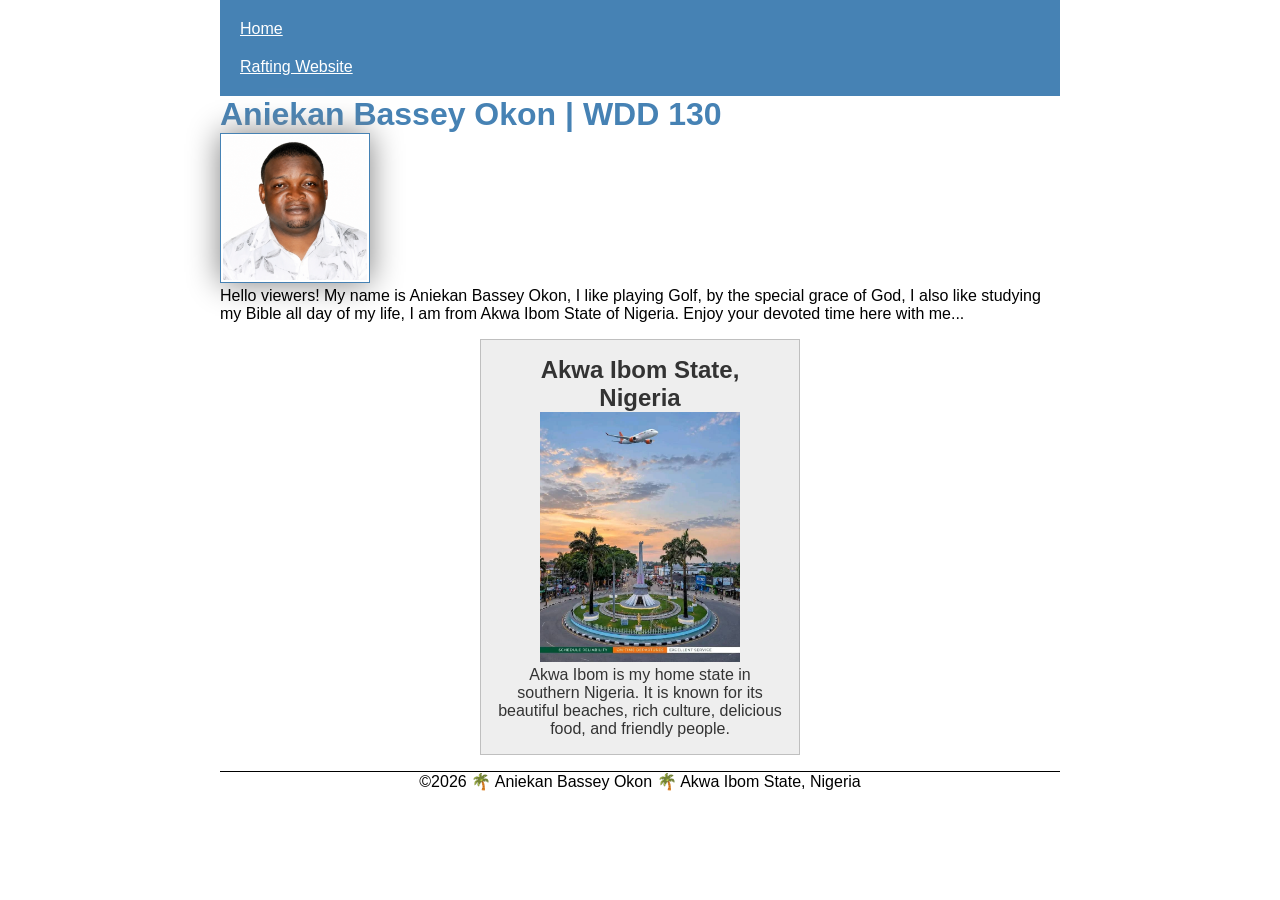
<file: index.html>
<!DOCTYPE html>
<html lang="en-US">

<head>
    <meta charset="utf-8">
    <meta name="viewport" content="width=device-width,initial-scale=1.0">
    <title>Aniekan Bassey Okon | WDD 130</title>
    <meta name="description" content="WDD 130: Web Fundamentals - Aniekan Bassey Okon - Home Page Enhancement">
    <meta name="author" content="Aniekan Bassey Okon">
    <link rel="stylesheet" href="styles/styles.css">
</head>

<body>
    <header>
        <nav>
            <a href="#">Home</a>
            <a href="wwr/">Rafting Website</a>
        </nav>
    </header>
    <main>
        <h1>Aniekan Bassey Okon | WDD 130</h1>
        <img src="images/profile.png" alt="Hello, my name is Aniekan Bassey Okon" width="200" height="200">
        <p>Hello viewers! My name is Aniekan Bassey Okon, I like playing Golf, by the special grace of God, I also like studying my Bible all day of my life, I am from Akwa Ibom State of Nigeria. Enjoy your devoted time here with me...</p>
    </main>
    <aside>
        <h2>Akwa Ibom State, Nigeria</h2>
        <img src="images/akwa-ibom.jpeg" alt="Akwa Ibom State, Nigeria">
        <p>Akwa Ibom is my home state in southern Nigeria. It is known for its beautiful beaches, rich culture, delicious food, and friendly people.</p>
    </aside>
    <footer>
        <p>©2026 🌴 Aniekan Bassey Okon 🌴 Akwa Ibom State, Nigeria</p>
    </footer>
</body>

</html>
</file>
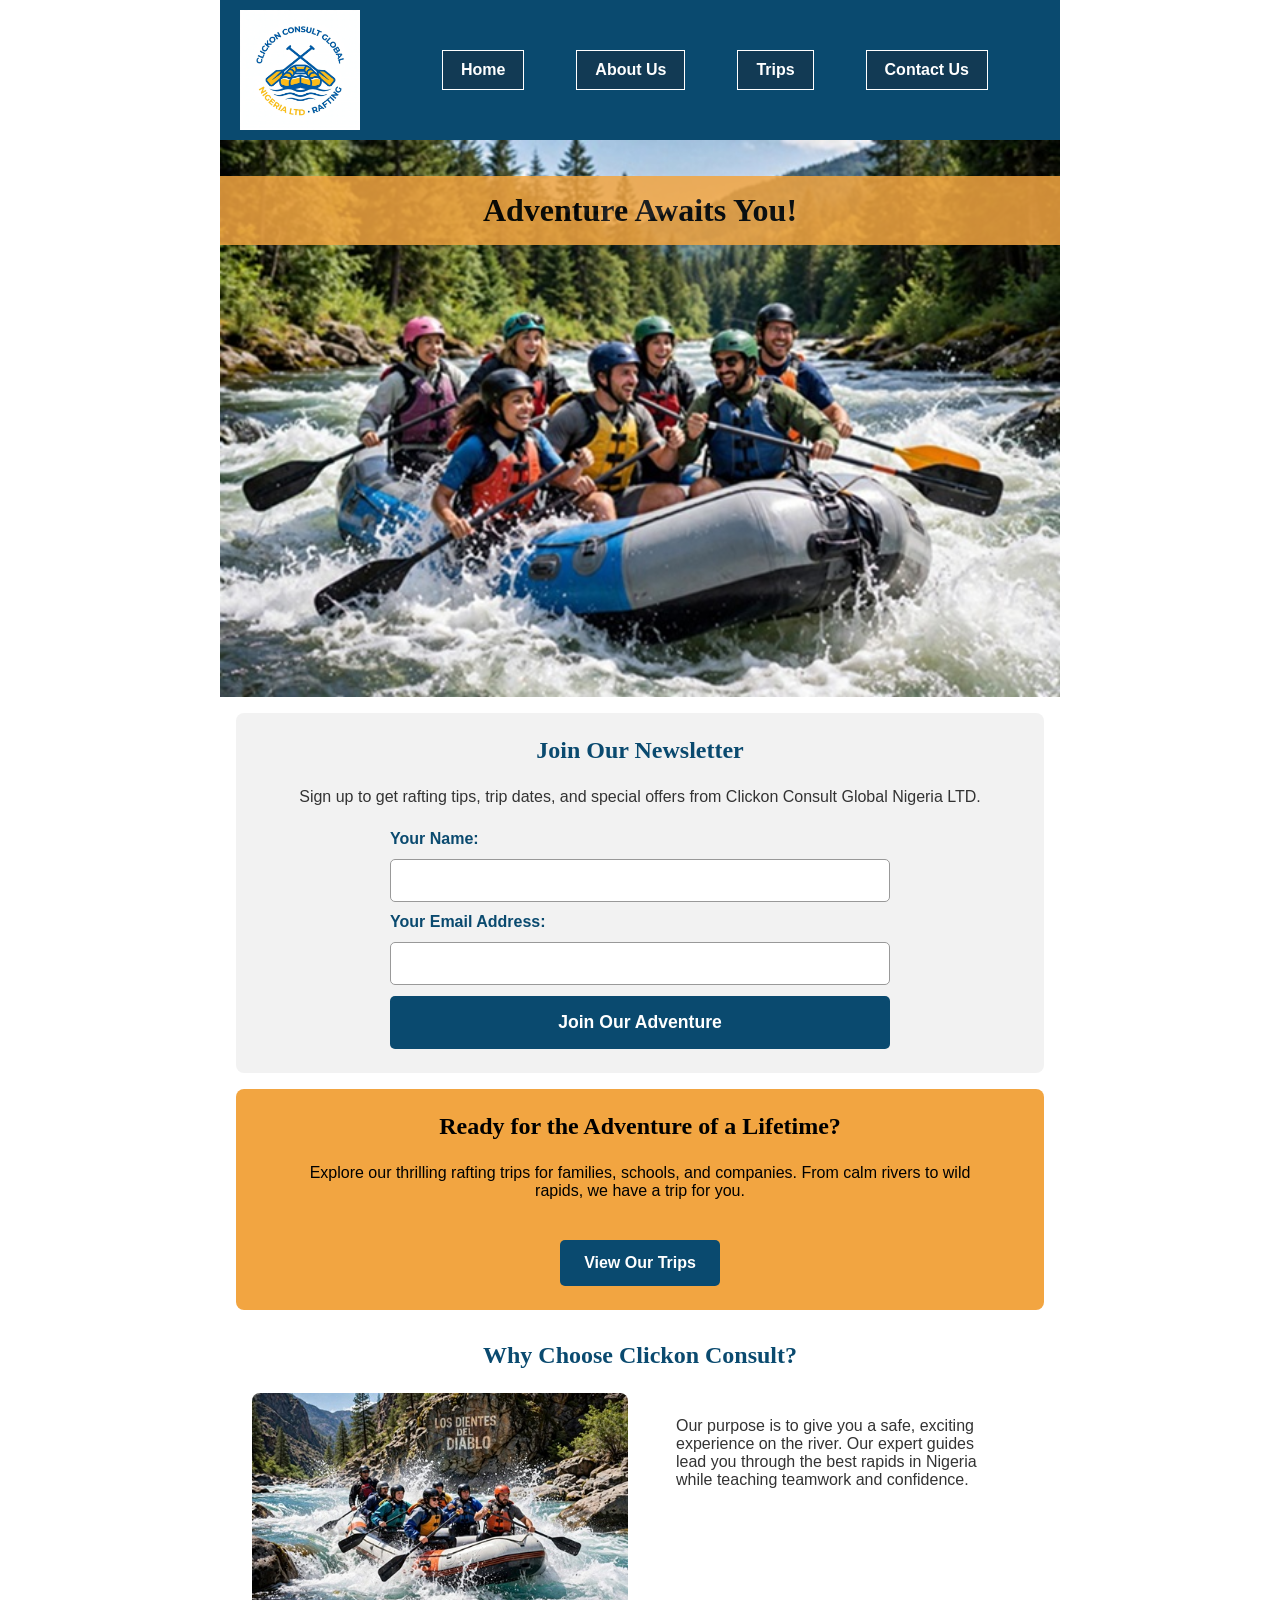
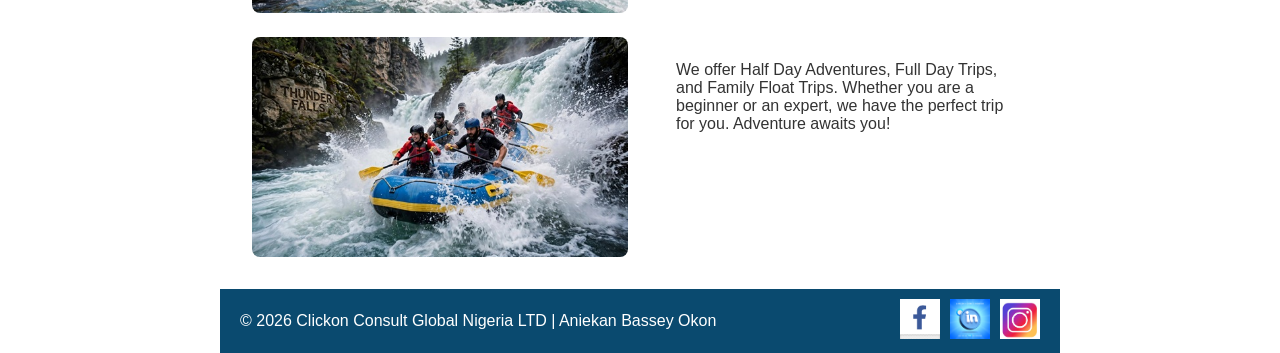
<file: wwr/index.html>
<!DOCTYPE html>
<html lang="en-US">

<head>
    <meta charset="utf-8">
    <meta name="viewport" content="width=device-width, initial-scale=1.0">
    <title>Home | Clickon Consult Global Nigeria LTD | White Water Rafting</title>
    <meta name="description" content="Home page for Clickon Consult Global Nigeria LTD. Join white water rafting adventures in Nigeria, sign up for our newsletter, and explore our trips.">
    <meta name="author" content="Aniekan Bassey Okon">
    <link rel="stylesheet" href="styles/rafting.css">
</head>

<body>
    <header>
        <img src="images/logo.png" alt="Clickon Consult Global Nigeria LTD Logo">
        <nav>
            <a href="index.html">Home</a>
            <a href="about.html">About Us</a>
            <a href="trips.html">Trips</a>
            <a href="contact.html">Contact Us</a>
        </nav>
    </header>
    <main>
        <div class="hero">
            <img src="images/hero.jpg" alt="Rafting group navigating white water rapids">
            <h1>Adventure Awaits You!</h1>
        </div>

        <section class="newsletter">
            <h2>Join Our Newsletter</h2>
            <p>Sign up to get rafting tips, trip dates, and special offers from Clickon Consult Global Nigeria LTD.</p>
            <form action="#" method="post" class="newsletter-form">
                <label for="newsletter-name">Your Name:</label>
                <input type="text" id="newsletter-name" name="name" required>
                <label for="newsletter-email">Your Email Address:</label>
                <input type="email" id="newsletter-email" name="email" required>
                <button type="submit">Join Our Adventure</button>
            </form>
        </section>

        <section class="cta">
            <h2>Ready for the Adventure of a Lifetime?</h2>
            <p>Explore our thrilling rafting trips for families, schools, and companies. From calm rivers to wild rapids, we have a trip for you.</p>
            <a href="trips.html">View Our Trips</a>
        </section>

        <section class="home-grid">
            <h2>Why Choose Clickon Consult?</h2>
            <img src="images/rafting-1.jpg" alt="Rafting team paddling through rapids">
            <p>Our purpose is to give you a safe, exciting experience on the river. Our expert guides lead you through the best rapids in Nigeria while teaching teamwork and confidence.</p>
            <img src="images/rafting-4.jpg" alt="Rafting adventure on Thunder Falls">
            <p>We offer Half Day Adventures, Full Day Trips, and Family Float Trips. Whether you are a beginner or an expert, we have the perfect trip for you. Adventure awaits you!</p>
        </section>
    </main>
    <footer>
        <p>© 2026 Clickon Consult Global Nigeria LTD | Aniekan Bassey Okon</p>
        <nav class="socialmedia">
            <a href="https://facebook.com"><img src="images/facebook.png" alt="Follow us on Facebook"></a>
            <a href="https://linkedin.com"><img src="images/linkedin.png" alt="Follow us on LinkedIn"></a>
            <a href="https://instagram.com"><img src="images/instagram.png" alt="Follow us on Instagram"></a>
        </nav>
    </footer>
</body>

</html>
</file>
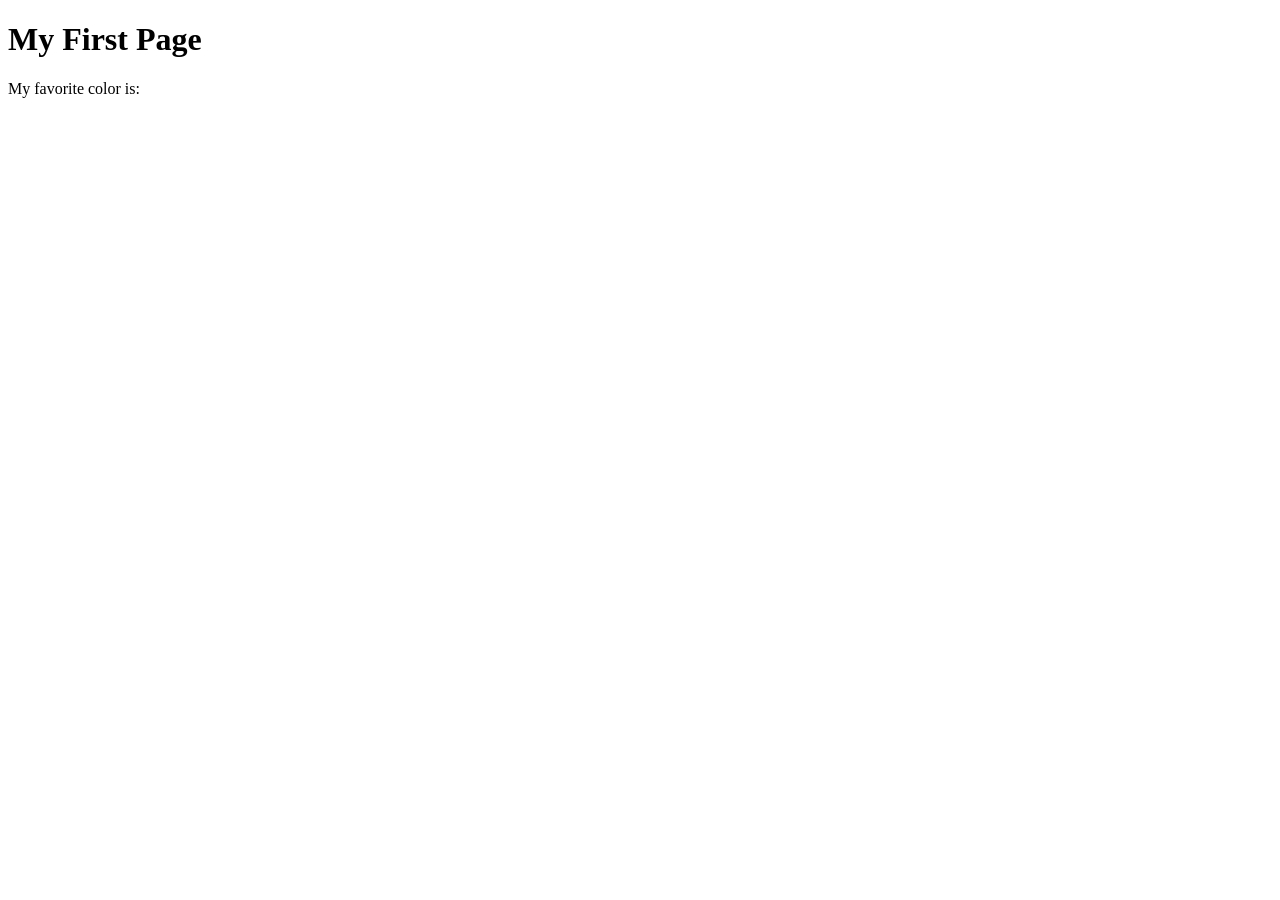
<file: week01/first-page.html>
<!DOCTYPE html>
<html lang="en">

<head>
    <meta charset="UTF-8">
    <meta name="viewport" content="width=device-width, initial-scale=1.0">
    <title>My First Page</title>
</head>

<body>
    <h1>My First Page</h1>
    <p>My favorite color is: </p>
</body>

</html>
</file>
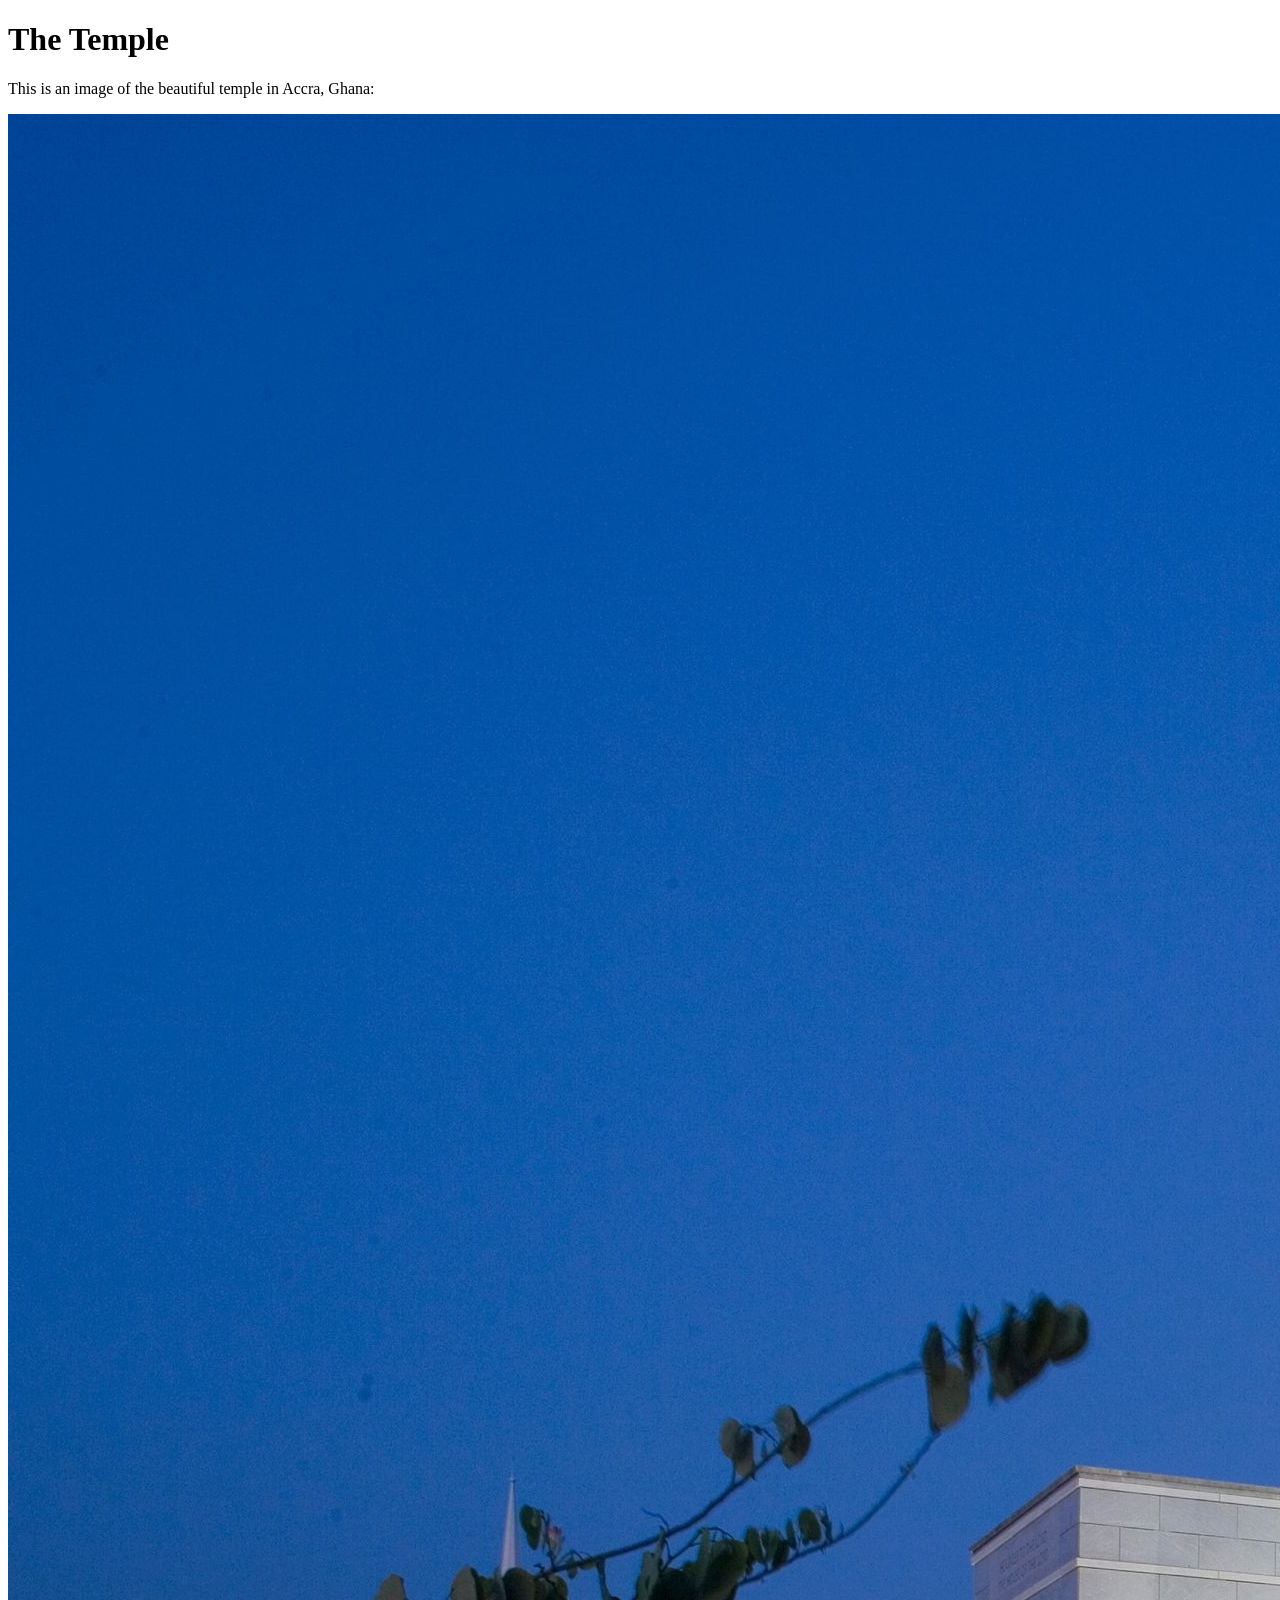
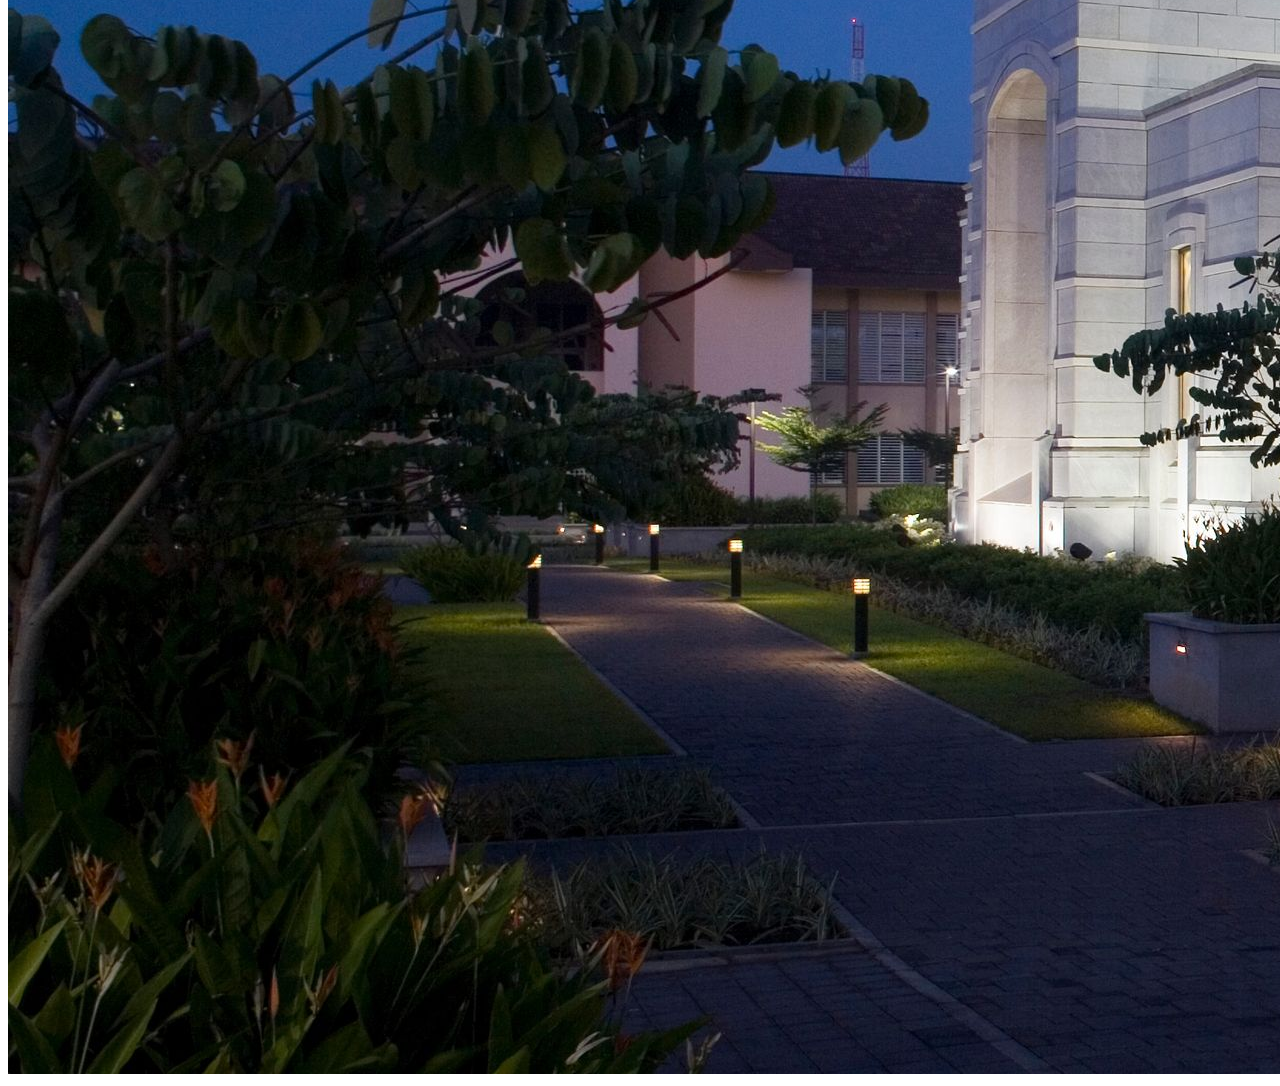
<file: week01/images.html>
<!DOCTYPE html>
<html lang="en">

<head>
    <meta charset="UTF-8">
    <meta name="viewport" content="width=device-width, initial-scale=1.0">
    <title>Temple Image</title>
</head>

<body>
    <h1>The Temple</h1>
    <p>This is an image of the beautiful temple in Accra, Ghana:</p>
    <img src="images/temple-large.jpeg" alt="The Accra Ghana Temple">

</body>

</html>
</file>
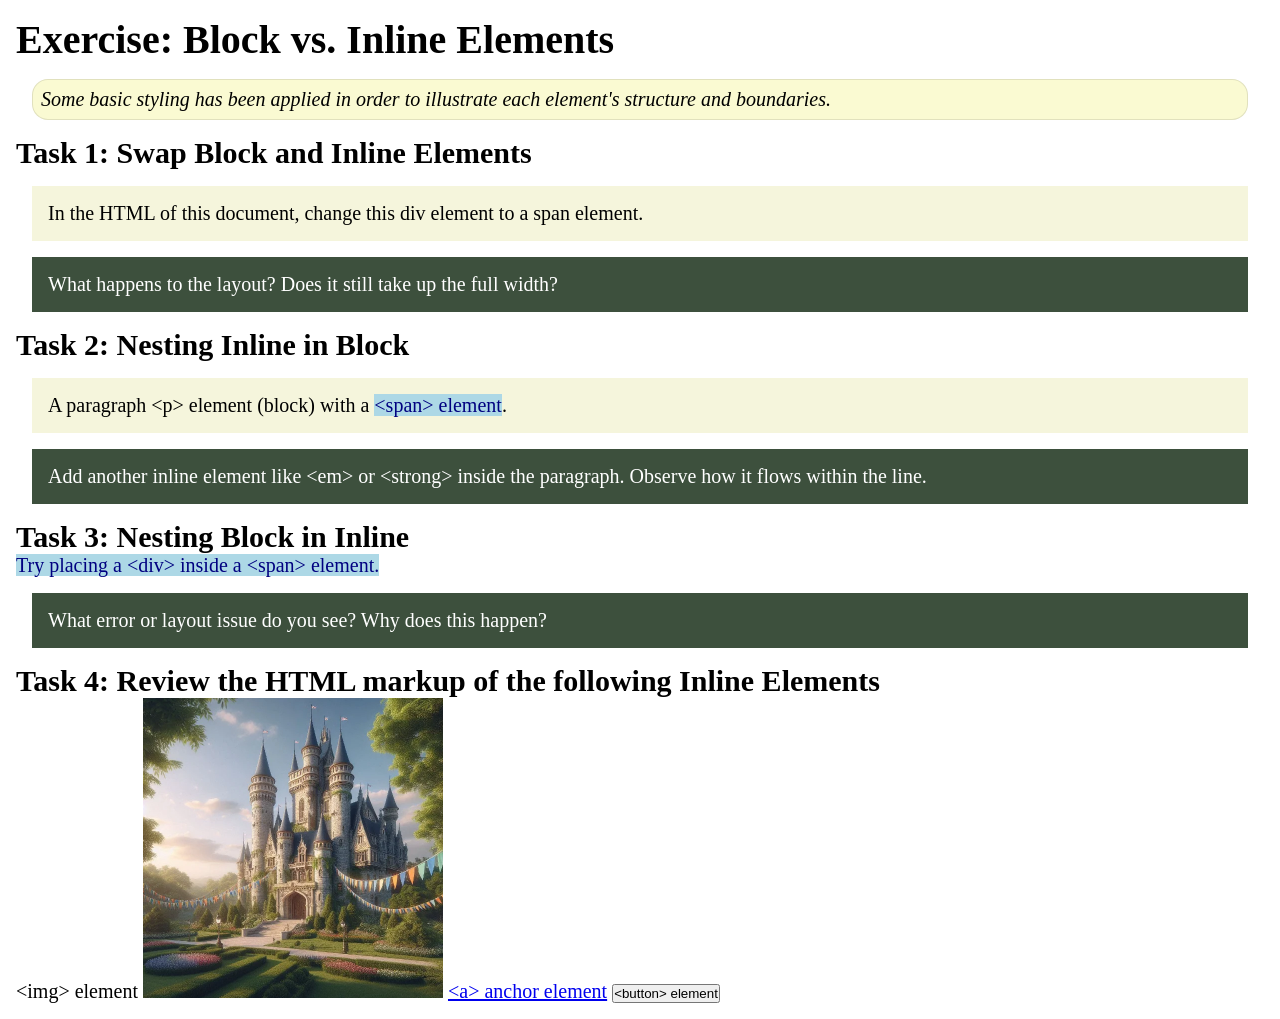
<file: week02/block-vs-inline.html>
<!DOCTYPE html>
<html lang="en">

<head>
    <meta charset="UTF-8">
    <meta name="viewport" content="width=device-width, initial-scale=1.0">
    <title>Exercise: Block vs. Inline Elements</title>
    <link rel="stylesheet" href="styles/block-vs-inline.css">
</head>

<body>
    <main>
        <h1>Exercise: Block vs. Inline Elements</h1>
        <p class="note">Some basic styling has been applied in order to illustrate each element's structure and boundaries.</p>

        <h2>Task 1: Swap Block and Inline Elements</h2>
        <div>In the HTML of this document, change this div element to a span element.</div>

        <p class="question">What happens to the layout? Does it still take up the full width?</p>

        <h2>Task 2: Nesting Inline in Block</h2>
        <p>A paragraph &lt;p&gt; element (block) with a <span>&lt;span&gt; element</span>.</p>
        <p class="question">Add another inline element like &lt;em&gt; or &lt;strong&gt; inside the paragraph. Observe how it flows within the line.</p>

        <h2>Task 3: Nesting Block in Inline</h2>
        <span>Try placing a &lt;div&gt; inside a &lt;span&gt; element.</span>
        <p class="question">What error or layout issue do you see? Why does this happen?</p>

        <h2>Task 4: Review the HTML markup of the following Inline Elements</h2>
        &lt;img&gt; element
        <img src="images/castle.webp" alt="placeholder image (images are inline)" width="300" height="300">
        <a href="https://churchofjesuschrist.org">&lt;a&gt; anchor element</a>
        <button type="button">&lt;button&gt; element</button>
    </main>
</body>

</html>
</file>
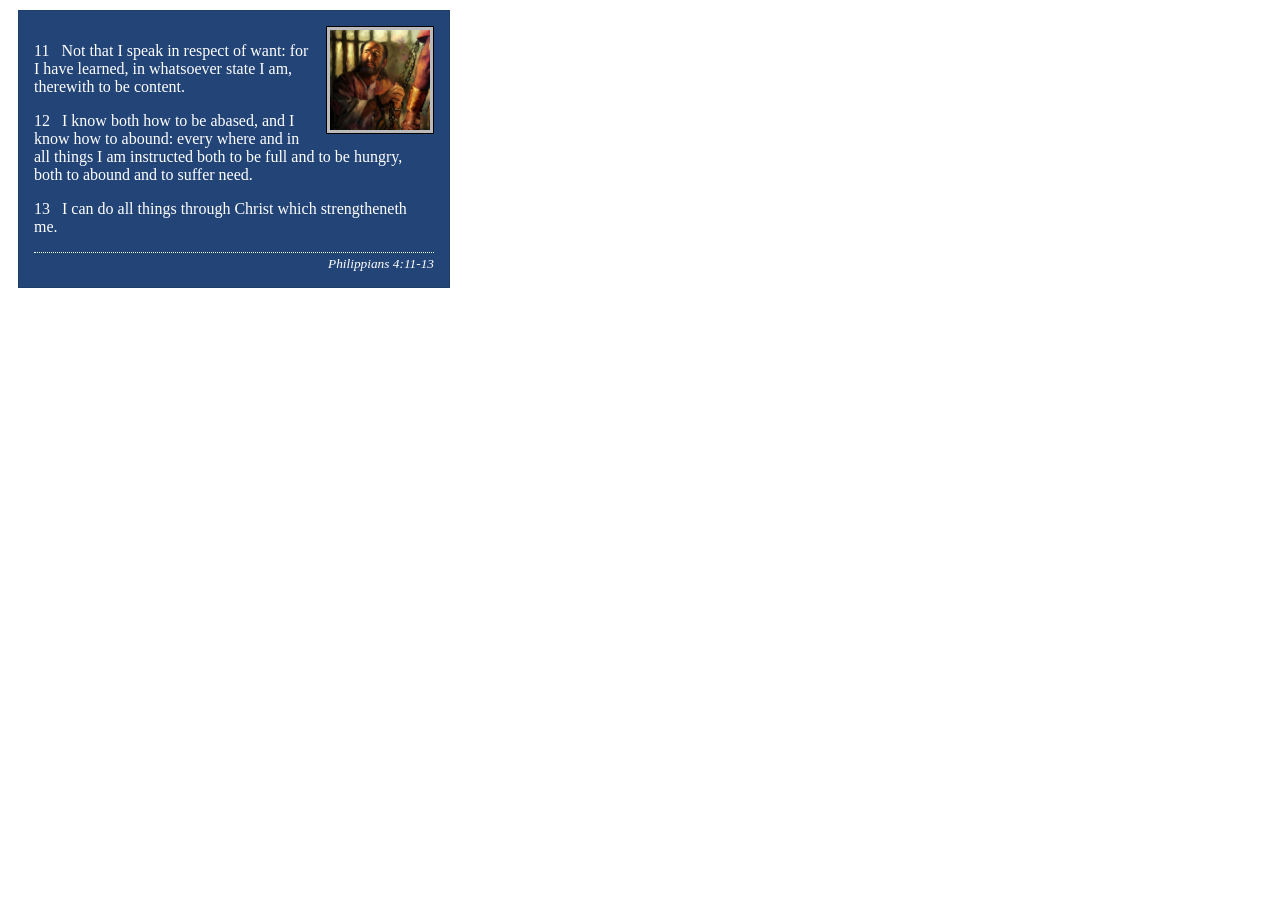
<file: week02/box-model-solution.html>
<!DOCTYPE html>
<html lang="en">

<head>
    <meta charset="UTF-8">
    <meta name="viewport" content="width=device-width, initial-scale=1.0">
    <title>Box Model Activity</title>
    <link rel="stylesheet" href="styles/box-model-solution.css">
</head>

<body>
    <main>
        <div class="callout">
            <img src="images/apostle-paul-imprisoned.webp" alt="Paul the Apostle - Imprisoned in Rome" width="200" height="200">
            <blockquote>
                <p>11 &nbsp; Not that I speak in respect of want: for I have learned, in whatsoever state I am, therewith to be content.</p>
                <p>12 &nbsp; I know both how to be abased, and I know how to abound: every where and in all things I am instructed both to be full and to be hungry, both to abound and to suffer need.</p>
                <p>13 &nbsp; I can do all things through Christ which strengtheneth me.</p>
            </blockquote>
            <cite>Philippians 4:11-13</cite>
        </div>
    </main>
</body>

</html>
</file>
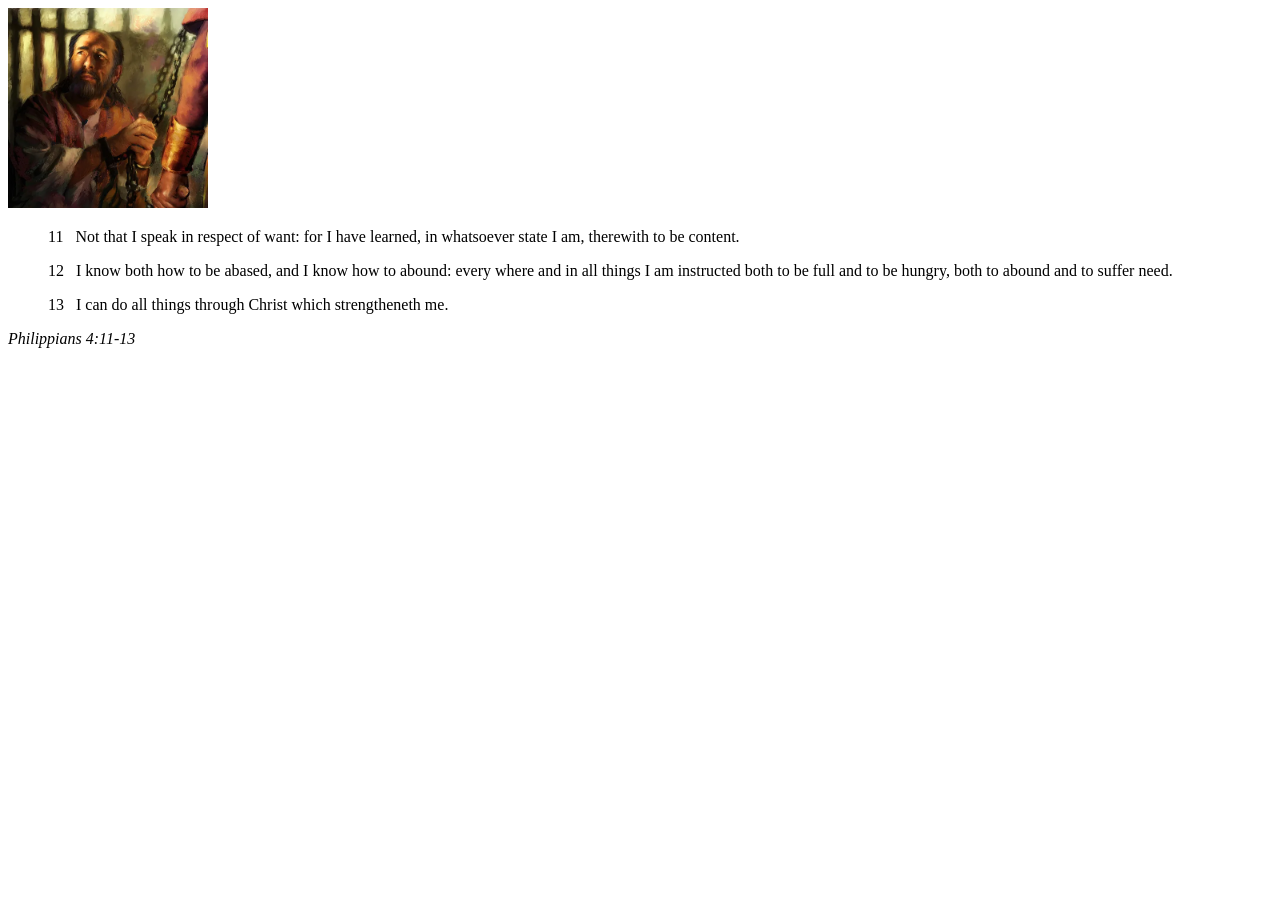
<file: week02/box-model.html>
<!DOCTYPE html>
<html lang="en">

<head>
    <meta charset="UTF-8">
    <meta name="viewport" content="width=device-width, initial-scale=1.0">
    <title>Box Model Activity</title>
</head>

<body>
    <main>
        <div class="callout">
            <img src="images/apostle-paul-imprisoned.webp" alt="Paul the Apostle - Imprisoned in Rome" width="200" height="200">
            <blockquote>
                <p>11 &nbsp; Not that I speak in respect of want: for I have learned, in whatsoever state I am, therewith to be content.</p>
                <p>12 &nbsp; I know both how to be abased, and I know how to abound: every where and in all things I am instructed both to be full and to be hungry, both to abound and to suffer need.</p>
                <p>13 &nbsp; I can do all things through Christ which strengtheneth me.</p>
            </blockquote>
            <cite>Philippians 4:11-13</cite>
        </div>
    </main>
</body>

</html>
</file>
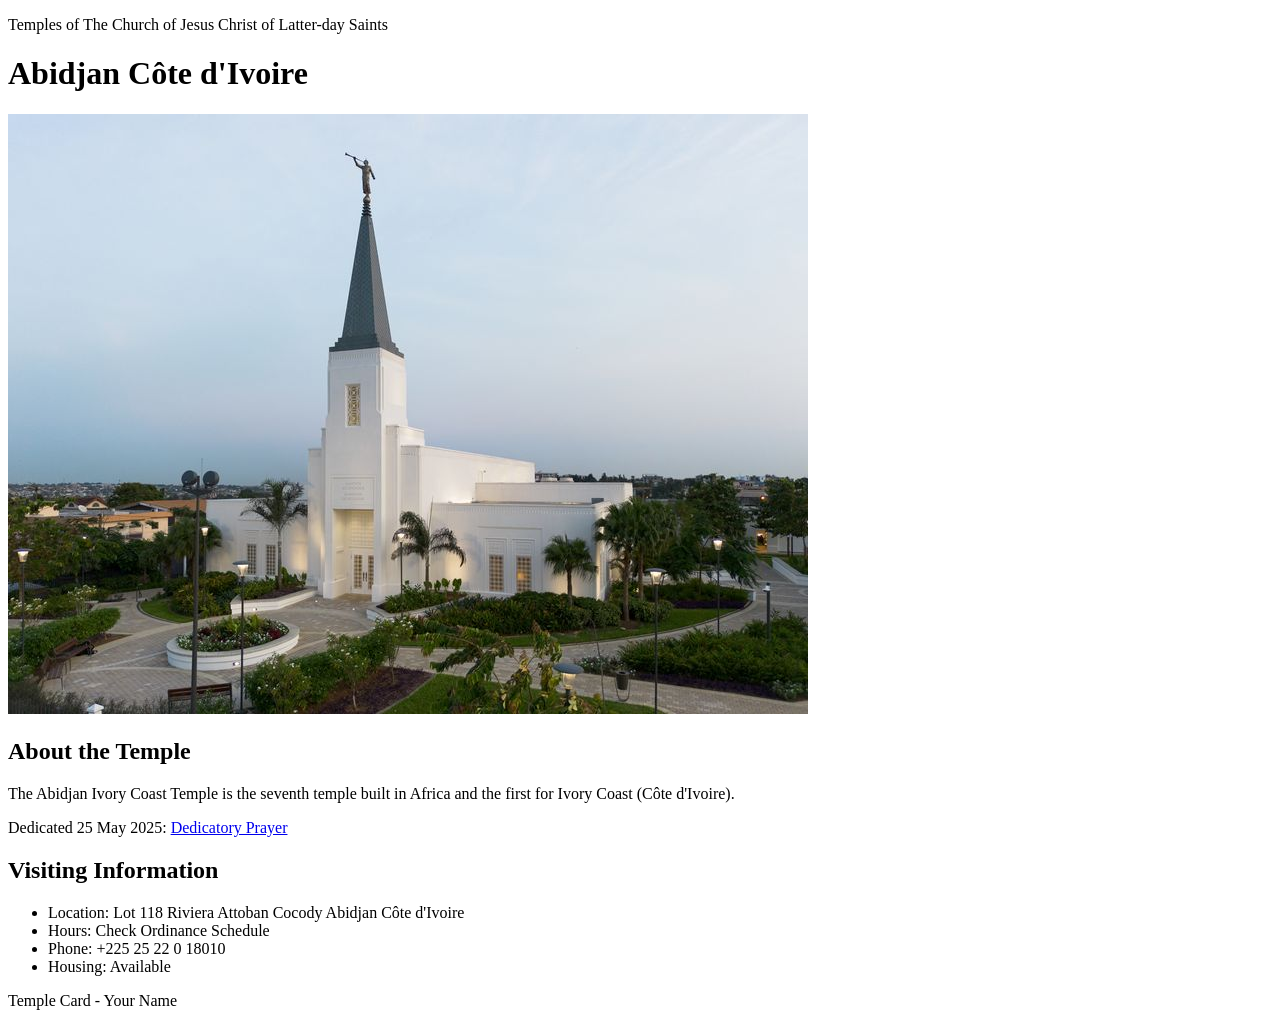
<file: week02/temple.html>
<!DOCTYPE html>
<html lang="en">

<head>
    <meta charset="UTF-8">
    <meta name="viewport" content="width=device-width, initial-scale=1.0">
    <title>Temple Card - Abidjan Côte d'Ivoire</title>
</head>

<body>
    <header>
        <p>Temples of The Church of Jesus Christ of Latter-day Saints</p>
    </header>
    <main>
        <h1>Abidjan Côte d'Ivoire</h1>
        <picture>
            <img src="images/abidjan-ivory-coast.jpeg" alt="Abidjan Côte d'Ivoire Temple">
        </picture>
        <section>
            <h2>About the Temple</h2>
            <p>The Abidjan Ivory Coast Temple is the seventh temple built in Africa and the first for Ivory Coast (Côte d'Ivoire).</p>
            <p>Dedicated 25 May 2025: <a href="https://www.churchofjesuschrist.org/temples/dedicatory-prayer/abidjan-ivory-coast-temple/2025-05-25?lang=eng" target="_blank" rel="noopener noreferrer">Dedicatory Prayer</a></p>
        </section>
        <section>
            <h2>Visiting Information</h2>
            <ul>
                <li>Location: Lot 118 Riviera Attoban Cocody Abidjan Côte d'Ivoire</li>
                <li>Hours: Check Ordinance Schedule</li>
                <li>Phone: +225 25 22 0 18010</li>
                <li>Housing: Available</li>
            </ul>
        </section>
    </main>
    <footer>
        <p>Temple Card - Your Name</p>
    </footer>
</body>

</html>
</file>
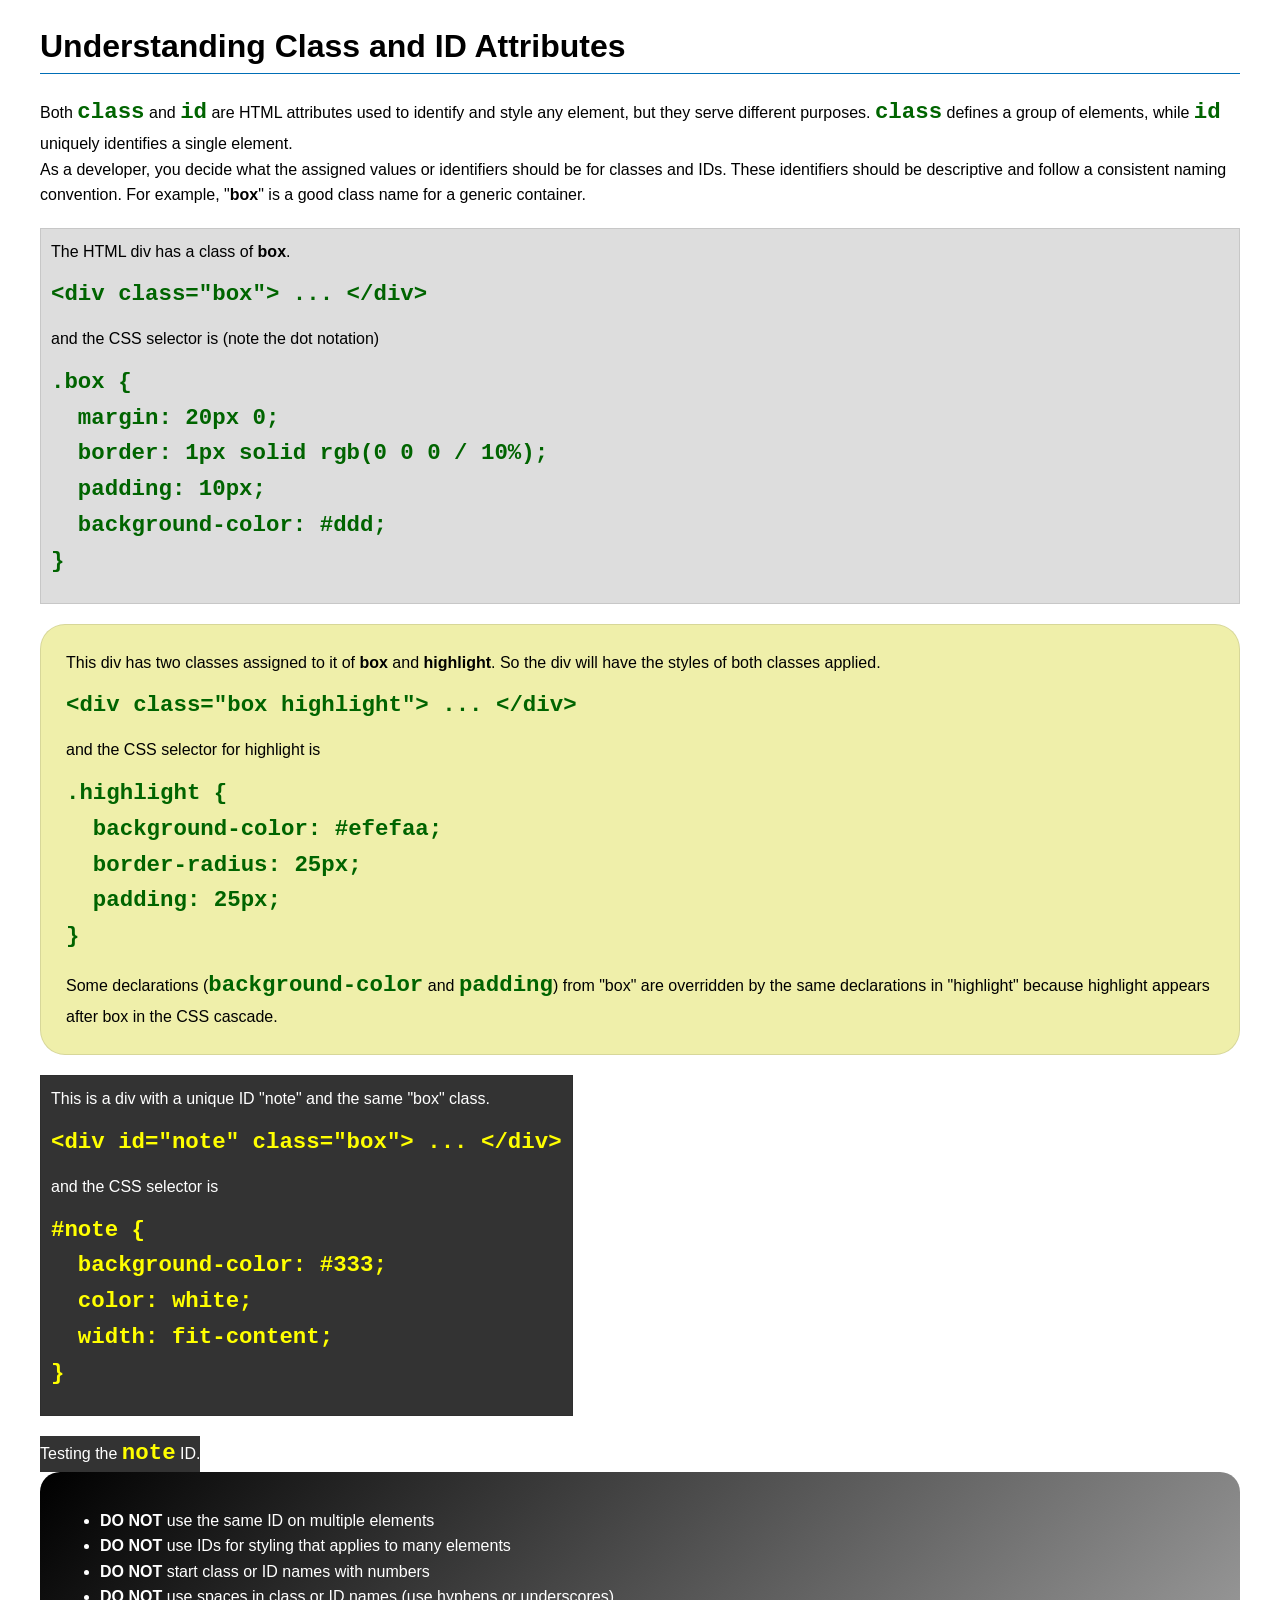
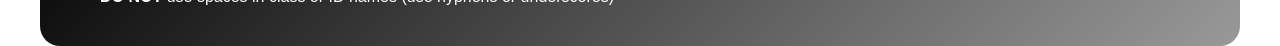
<file: week03/class-and-id.html>
<!DOCTYPE html>
<html lang="en">

<head>
    <meta charset="UTF-8">
    <meta name="viewport" content="width=device-width, initial-scale=1.0">
    <title>Class vs ID Attributes</title>
    <link rel="stylesheet" href="styles/class-and-id.css">
</head>

<body>
    <h1>Understanding Class and ID Attributes</h1>
    <p>Both <code>class</code> and <code>id</code> are HTML attributes used to identify and style any element, but they serve different purposes. <code>class</code> defines a group of elements, while <code>id</code> uniquely identifies a single element.</p>
    <p>As a developer, you decide what the assigned values or identifiers should be for classes and IDs. These identifiers should be descriptive and follow a consistent naming convention. For example, "<strong>box</strong>" is a good class name for a generic container.</p>
    <div class="box">
        <p>The HTML div has a class of <strong>box</strong>.</p>
        <pre><code class="html">&lt;div class="box"&gt; ... &lt;/div&gt;</code></pre>
        and the CSS selector is (note the dot notation)
        <pre><code class="css">.box {
  margin: 20px 0;
  border: 1px solid rgb(0 0 0 / 10%);
  padding: 10px;
  background-color: #ddd; 
}</code></pre>
    </div>

    <div class="box highlight">
        <p>This div has two classes assigned to it of <strong>box</strong> and <strong>highlight</strong>. So the div will have the styles of both classes applied.</p>
        <pre><code class="html">&lt;div class="box highlight"&gt; ... &lt;/div&gt;</code></pre>
        and the CSS selector for highlight is
        <pre><code class="css">.highlight {
  background-color: #efefaa;
  border-radius: 25px;
  padding: 25px;
}</code></pre>
        <p>Some declarations (<code>background-color</code> and <code>padding</code>) from "box" are overridden by the same declarations in "highlight" because highlight appears after box in the CSS cascade.</p>
    </div>

    <div id="note" class="box">
        <p>This is a div with a unique ID "note" and the same "box" class.</p>
        <pre><code class="html">&lt;div id="note" class="box"&gt; ... &lt;/div&gt;</code></pre>
        and the CSS selector is
        <pre><code class="css">#note {
  background-color: #333;
  color: white;
  width: fit-content;
}</code></pre>
    </div>

    <div id="note">
        <p>Testing the <code>note</code> ID.</p>
    </div>

    <section id="best-practice">
        <ul>
            <li><strong>DO NOT</strong> use the same ID on multiple elements</li>
            <li><strong>DO NOT</strong> use IDs for styling that applies to many elements</li>
            <li><strong>DO NOT</strong> start class or ID names with numbers</li>
            <li><strong>DO NOT</strong> use spaces in class or ID names (use hyphens or underscores)</li>
        </ul>
    </section>

</body>

</html>
</file>
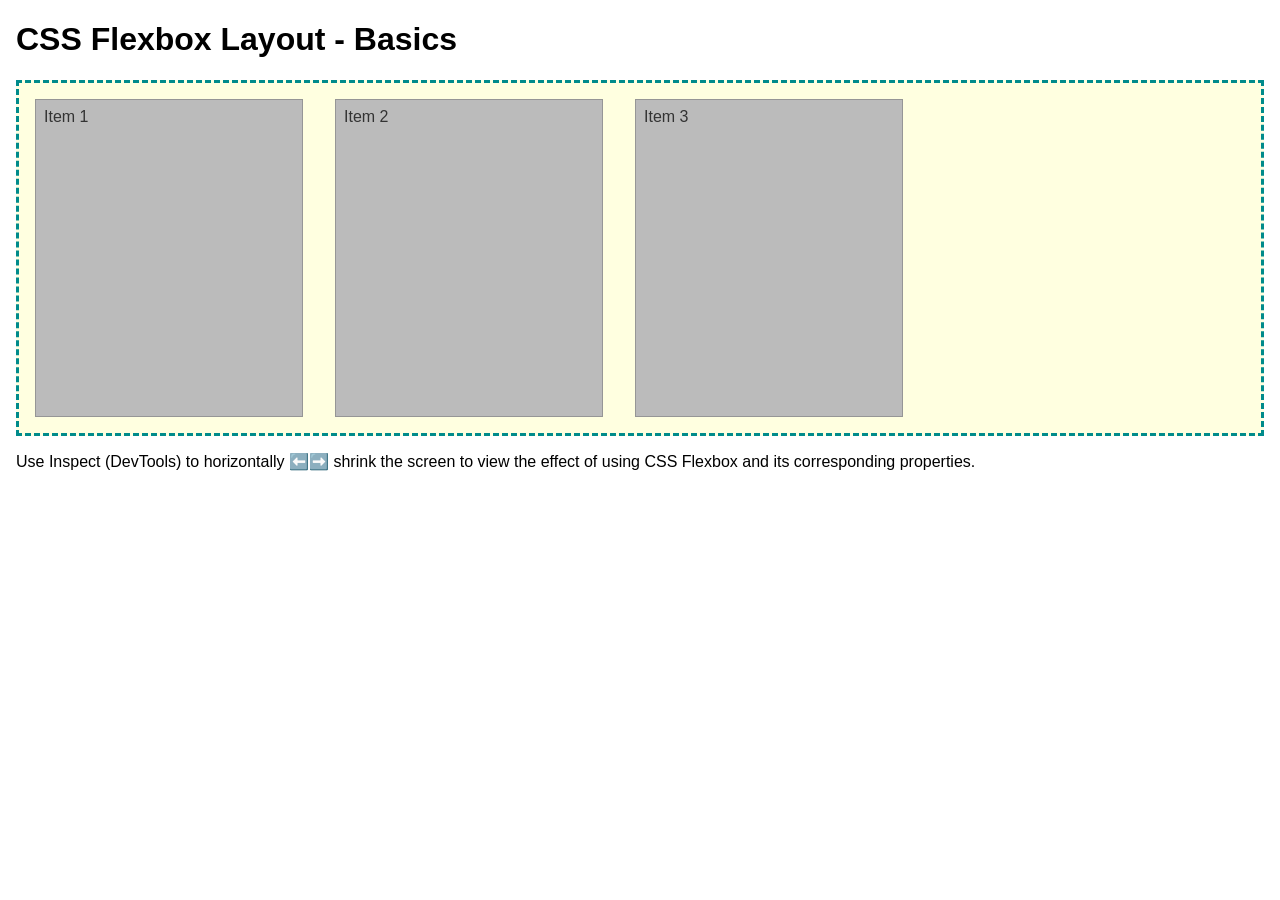
<file: week04/flexbox-layout.html>
<!DOCTYPE html>
<html lang="en">

<head>
    <meta charset="UTF-8">
    <meta name="viewport" content="width=device-width, initial-scale=1.0">
    <title>CSS Flexbox Layout - Basics</title>
    <link rel="stylesheet" href="styles/flexbox.css">
</head>

<body>
    <main>
        <h1>CSS Flexbox Layout - Basics</h1>
        <div class="flex-container">
            <div class="flex-item item1">Item 1</div>
            <div class="flex-item item2">Item 2</div>
            <div class="flex-item item3">Item 3</div>
        </div>
        <p>Use Inspect (DevTools) to horizontally ⬅️➡️ shrink the screen to view the effect of using CSS Flexbox and its corresponding properties.</p>
    </main>
</body>

</html>
</file>
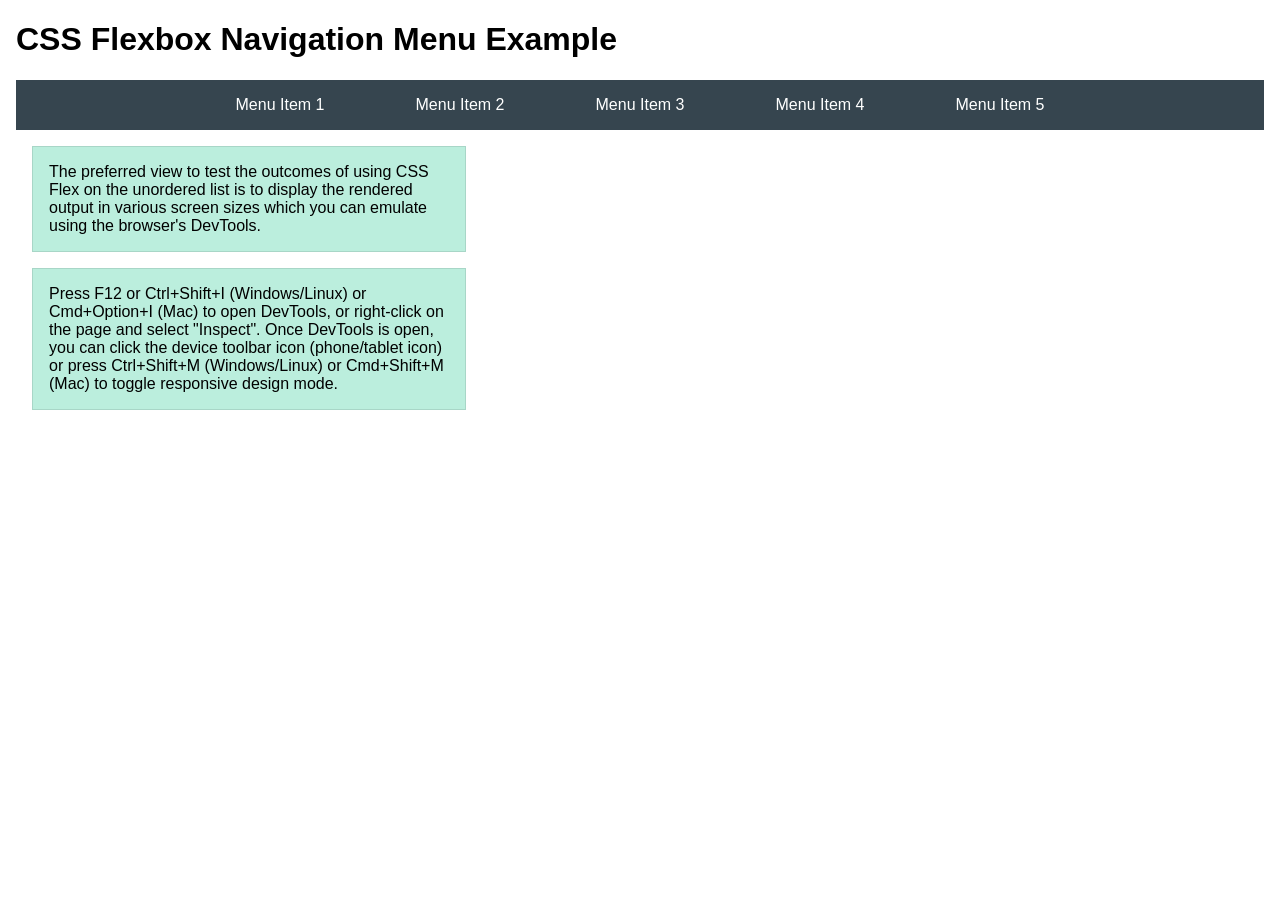
<file: week04/flexbox-menu.html>
<!DOCTYPE html>
<html lang="en">

<head>
    <meta charset="UTF-8">
    <meta name="viewport" content="width=device-width, initial-scale=1.0">
    <title>CSS Flexbox - Navigation Menu</title>
    <link rel="stylesheet" href="styles/flexbox-menu.css">
</head>

<body>
    <main>
        <h1>CSS Flexbox Navigation Menu Example</h1>
        <nav>
            <ul>
                <li><a href="#">Menu Item 1</a></li>
                <li><a href="#">Menu Item 2</a></li>
                <li><a href="#">Menu Item 3</a></li>
                <li><a href="#">Menu Item 4</a></li>
                <li><a href="#">Menu Item 5</a></li>
            </ul>
        </nav>
        <p>The preferred view to test the outcomes of using CSS Flex on the unordered list is to display the rendered output in various screen sizes which you can emulate using the browser's DevTools.</p>

        <p>Press F12 or Ctrl+Shift+I (Windows/Linux) or Cmd+Option+I (Mac) to open DevTools, or right-click on the page and select "Inspect". Once DevTools is open, you can click the device toolbar icon (phone/tablet icon) or press Ctrl+Shift+M (Windows/Linux) or Cmd+Shift+M (Mac) to toggle responsive design mode.</p>
    </main>
</body>

</html>
</file>
<file: styles/styles.css>
* {
    margin: 0;
    padding: 0;
    box-sizing: border-box;
}

body {
    font-family: Arial, Helvetica, sans-serif;
}

header,
footer {
    max-width: 840px;
    margin: 0 auto;
}

nav {
    background-color: steelblue;
    padding: 10px;
}

nav a {
    color: white;
    display: block;
    padding: 10px;
}

h1 {
    color: steelblue;
}

main {
    max-width: 840px;
    margin: 0 auto;
}

main img {
    width: 150px;
    height: auto;
    border: 1px solid steelblue;
    padding: 2px;
    box-shadow: 0 0 30px gray;
}

p {
    padding: 0;
}

aside {
    width: 20rem;
    margin: 1rem auto;
    border: 1px solid rgba(0, 0, 0, 0.2);
    padding: 1rem;
    background-color: #eee;
    color: #333;
    text-align: center;
}

aside img {
    width: 200px;
    height: auto;
}

footer {
    margin-top: 15px;
    border-top: 1px solid #000;
    text-align: center;
}
</file>
<file: wwr/styles/rafting.css>
:root {
    --primary-color: #0a4a6f;
    --secondary-color: #5a7d8a;
    --accent1-color: #f2a541;
    --accent2-color: #ffffff;
    --heading-font: Georgia, serif;
    --body-font: Arial, Helvetica, sans-serif;
}

* {
    margin: 0;
    padding: 0;
    box-sizing: border-box;
}

body {
    font-family: var(--body-font);
    color: #333;
}

header,
main,
footer {
    width: 100%;
    max-width: 840px;
    margin: 0 auto;
}

h1,
h2 {
    font-family: var(--heading-font);
    color: var(--primary-color);
}

nav,
p,
section,
article {
    margin: 16px;
    padding: 8px;
}

header {
    display: grid;
    grid-template-columns: 150px 1fr;
    align-items: center;
    background-color: var(--primary-color);
    color: var(--accent2-color);
    padding: 10px 20px;
}

header img {
    width: 120px;
    height: auto;
}

header nav {
    display: flex;
    justify-content: space-evenly;
    align-items: center;
    margin: 0;
    padding: 0;
}

header nav a {
    color: white;
    background-color: #123a54;
    text-decoration: none;
    font-weight: 700;
    padding: 10px 18px;
    border: 1px solid white;
}

header nav a:hover {
    background-color: var(--accent1-color);
    color: #000;
}

.hero {
    position: relative;
}

.hero img {
    display: block;
    width: 100%;
    height: auto;
}

.hero h1 {
    position: absolute;
    top: 20px;
    width: 100%;
    padding: 16px;
    text-align: center;
    opacity: 0.85;
    background-color: var(--accent1-color);
    color: #000;
}

.hero article {
    position: absolute;
    bottom: 20px;
    left: 20px;
    right: 20px;
    background-color: rgba(255, 255, 255, 0.9);
    padding: 12px;
    margin: 0;
}

.hero article img {
    float: right;
    width: 125px;
    height: auto;
    margin-left: 12px;
}

.hero article p {
    margin: 0;
    padding: 0;
}

.history {
    border-bottom: 3px solid var(--secondary-color);
}

.history-layout {
    display: grid;
    grid-template-columns: 1fr 200px 1fr;
    gap: 1rem;
    align-items: center;
    padding: 1rem;
}

.history-layout img {
    width: 100%;
    height: auto;
    border-radius: 8px;
}

.adventures {
    border-bottom: 3px solid var(--secondary-color);
}

.adventure-gallery {
    display: grid;
    grid-template-columns: repeat(5, 1fr);
    gap: 0.8rem;
    padding: 1rem;
}

.adventure-gallery figure {
    text-align: center;
    margin: 0;
    min-width: 0;
}

.adventure-gallery img {
    width: 100%;
    height: 120px;
    object-fit: cover;
    border-radius: 6px;
}

.adventure-gallery figcaption {
    font-weight: bold;
    color: var(--primary-color);
    margin-top: 0.5rem;
}

footer {
    display: flex;
    justify-content: space-between;
    align-items: center;
    background-color: var(--primary-color);
    color: white;
    padding: 10px 20px;
}

footer p {
    margin: 0;
    padding: 0;
}

.socialmedia {
    display: flex;
    gap: 10px;
    margin: 0;
    padding: 0;
    justify-content: flex-end;
}

.socialmedia img {
    width: 40px;
    height: auto;
}

.socialmedia a {
    text-decoration: none;
}

/* W05 - CONTACT PAGE */
main h1 {
    text-align: center;
    margin: 1rem 0;
}

.contact-info {
    text-align: center;
}

.contact-info iframe {
    width: 100%;
    max-width: 600px;
    height: 400px;
    border: 0;
    border-radius: 8px;
    margin-top: 1rem;
}

.employee-gallery {
    display: grid;
    grid-template-columns: repeat(3, 1fr);
    gap: 1rem;
    padding: 1rem;
    text-align: center;
}

.employee-gallery img {
    width: 100%;
    height: 200px;
    object-fit: cover;
    border-radius: 8px;
}

.employee-gallery figcaption {
    font-weight: bold;
    color: var(--primary-color);
    margin-top: 0.5rem;
}

.contact-form {
    display: flex;
    flex-direction: column;
    gap: 0.8rem;
    max-width: 600px;
    margin: 0 auto;
    padding: 1rem;
    background-color: #f2f2f2;
    border-radius: 8px;
}

.contact-form label {
    font-weight: bold;
    color: var(--primary-color);
}

.contact-form input[type="text"],
.contact-form input[type="email"],
.contact-form textarea {
    padding: 0.7rem;
    border: 1px solid #999;
    border-radius: 5px;
    font-size: 1rem;
    width: 100%;
}

.contact-form fieldset {
    border: 1px solid #999;
    border-radius: 5px;
    padding: 1rem;
}

.contact-form fieldset label {
    display: block;
    font-weight: normal;
    color: #333;
    margin: 0.3rem 0;
}

.contact-form button {
    background-color: var(--primary-color);
    color: white;
    border: none;
    padding: 1rem;
    font-size: 1.1rem;
    font-weight: bold;
    border-radius: 5px;
    cursor: pointer;
}

.contact-form button:hover {
    background-color: var(--accent1-color);
    color: #000;
}

/* W06 - HOME PAGE */
.newsletter {
    text-align: center;
    background-color: #f2f2f2;
    border-radius: 8px;
    padding: 1.5rem;
}

.newsletter-form {
    display: flex;
    flex-direction: column;
    gap: 0.7rem;
    max-width: 500px;
    margin: 1rem auto 0;
    text-align: left;
}

.newsletter-form label {
    font-weight: bold;
    color: var(--primary-color);
}

.newsletter-form input {
    padding: 0.7rem;
    border: 1px solid #999;
    border-radius: 5px;
    font-size: 1rem;
    width: 100%;
}

.newsletter-form button {
    background-color: var(--primary-color);
    color: white;
    border: none;
    padding: 1rem;
    font-size: 1.1rem;
    font-weight: bold;
    border-radius: 5px;
    cursor: pointer;
}

.newsletter-form button:hover {
    background-color: var(--accent1-color);
    color: #000;
}

.cta {
    text-align: center;
    background-color: var(--accent1-color);
    border-radius: 8px;
    padding: 1.5rem;
}

.cta h2,
.cta p {
    color: #000;
}

.cta a {
    display: inline-block;
    background-color: var(--primary-color);
    color: white;
    text-decoration: none;
    font-weight: bold;
    padding: 0.9rem 1.5rem;
    border-radius: 5px;
    margin-top: 1rem;
}

.cta a:hover {
    background-color: #123a54;
}

.home-grid {
    display: grid;
    grid-template-columns: 1fr 1fr;
    gap: 1.5rem;
    align-items: start;
    padding: 1rem;
}

.home-grid h2 {
    grid-column: 1 / -1;
    text-align: center;
}

.home-grid img {
    width: 100%;
    height: 220px;
    object-fit: cover;
    border-radius: 8px;
}

/* W06 - TRIPS PAGE */
.trips-grid {
    display: grid;
    grid-template-columns: repeat(3, 1fr);
    gap: 1rem;
    padding: 1rem;
}

.trips-grid h2 {
    grid-column: 1 / -1;
    text-align: center;
}

.trip-card {
    background-color: #f2f2f2;
    border-radius: 8px;
    padding: 1rem;
    text-align: center;
}

.trip-card img {
    width: 100%;
    height: 180px;
    object-fit: cover;
    border-radius: 8px;
}

.trip-card h3 {
    color: var(--primary-color);
    margin: 0.8rem 0 0.5rem;
}

.trips-table-section {
    padding: 1rem;
}

.trips-table-section h2 {
    text-align: center;
    margin-bottom: 1rem;
}

.trips-table-section table {
    width: 100%;
    border-collapse: collapse;
}

.trips-table-section th,
.trips-table-section td {
    border: 1px solid #999;
    padding: 0.8rem;
    text-align: left;
}

.trips-table-section th {
    background-color: var(--primary-color);
    color: white;
}

.trips-table-section tbody tr:nth-child(even) {
    background-color: #f2f2f2;
}
</file>
<file: week02/styles/block-vs-inline.css>
* {
    margin: 0;
    padding: 0;
}

body {
    font-size: 20px;
    margin: 1rem;
}

p,
div {
    background-color: beige;
    margin: 1rem;
    padding: 1rem;
}

span {
    color: navy;
    background-color: lightblue;
}

code {
    margin: 0;
    padding: 0;
    color: green;
    font-size: 1.2rem;
}

.note {
    font-style: italic;
    background-color: lightgoldenrodyellow;
    border-radius: 1rem;
    border: 1px solid rgb(0 0 0 / 10%);
    margin: 1rem;
    padding: .5rem;
}

.question {
    background-color: #3d503d;
    color: #fff;
}
</file>
<file: week02/styles/box-model-solution.css>
.callout {
    max-width: 400px;
    margin: 10px;
    border: 1px solid rgb(0 0 0 / 10%);
    padding: 15px;
    background-color: #247;
    color: #fff;
}

.callout img {
    float: right;
    margin: 0 0 10px 15px;
    border: 1px solid #000;
    padding: 3px;
    background-color: #bbb;
    width: 100px;
    height: auto;
}

blockquote {
    margin: 0;
}

cite {
    display: block;
    border-top: 1px dotted #fff;
    padding-top: 3px;
    text-align: right;
    font-size: smaller;
}
</file>
<file: week03/styles/class-and-id.css>
body {
    font-family: Arial, sans-serif;
    line-height: 1.6;
    margin: 0;
    padding: 0 40px;
}

h1 {
    border-bottom: 1px solid rgb(0 110 182);
    padding-bottom: 0;
}

p {
    margin: 0;
}

code {
    color: darkgreen;
    font-weight: 700;
    font-size: 1.4rem;
}

/* Class examples - can be reused */
.box {
    margin: 20px 0;
    border: 1px solid rgb(0 0 0 / 10%);
    padding: 10px;
    background-color: #ddd;
    /* this is shorthand for #dddddd */
}

.highlight {
    background-color: #efefaa;
    border-radius: 25px;
    padding: 25px;
}

/* ID examples - should be unique */

#note {
    background-color: #333;
    color: white;
    width: fit-content;
}

#note code {
    color: yellow;
}

#best-practice {
    background: linear-gradient(135deg, #000 0%, #999 100%);
    color: white;
    border-radius: 20px;
    padding: 20px;
}
</file>
<file: week04/styles/flexbox.css>
body {
    font-family: Helvetica, Arial, sans-serif;
    margin: 1rem;
}

.flex-container {
    border: 3px dashed darkcyan;
    background-color: lightyellow;
    display: flex;
    flex-wrap: wrap;
}

.flex-item {
    width: 250px;
    margin: 1rem;
    border: 1px solid rgb(0 0 0 / 20%);
    padding: 0.5rem;
    background-color: #bbb;
    color: #333;
}

.item1 {
    min-height: 100px;
}

.item2 {
    min-height: 200px;
}

.item3 {
    min-height: 300px;
}
</file>
<file: week04/styles/flexbox-menu.css>
body {
    font-family: Helvetica, Arial, sans-serif;
    margin: 1rem;
}

nav {
    background-color: #36454f;
}

nav ul {
    list-style-type: none;
    display: flex;
    flex-wrap: wrap;
    max-width: 900px;
    margin: 0 auto;
    padding: 0;
    justify-content: space-around;
    align-items: center;
}

nav a {
    display: block;
    color: #fff;
    text-align: center;
    padding: 1rem;
    text-decoration: none;
}

p {
    margin: 1rem;
    border: 1px solid rgb(0 0 0 / 10%);
    padding: 1rem;
    background-color: #bed;
    max-width: 400px;
}
</file>
